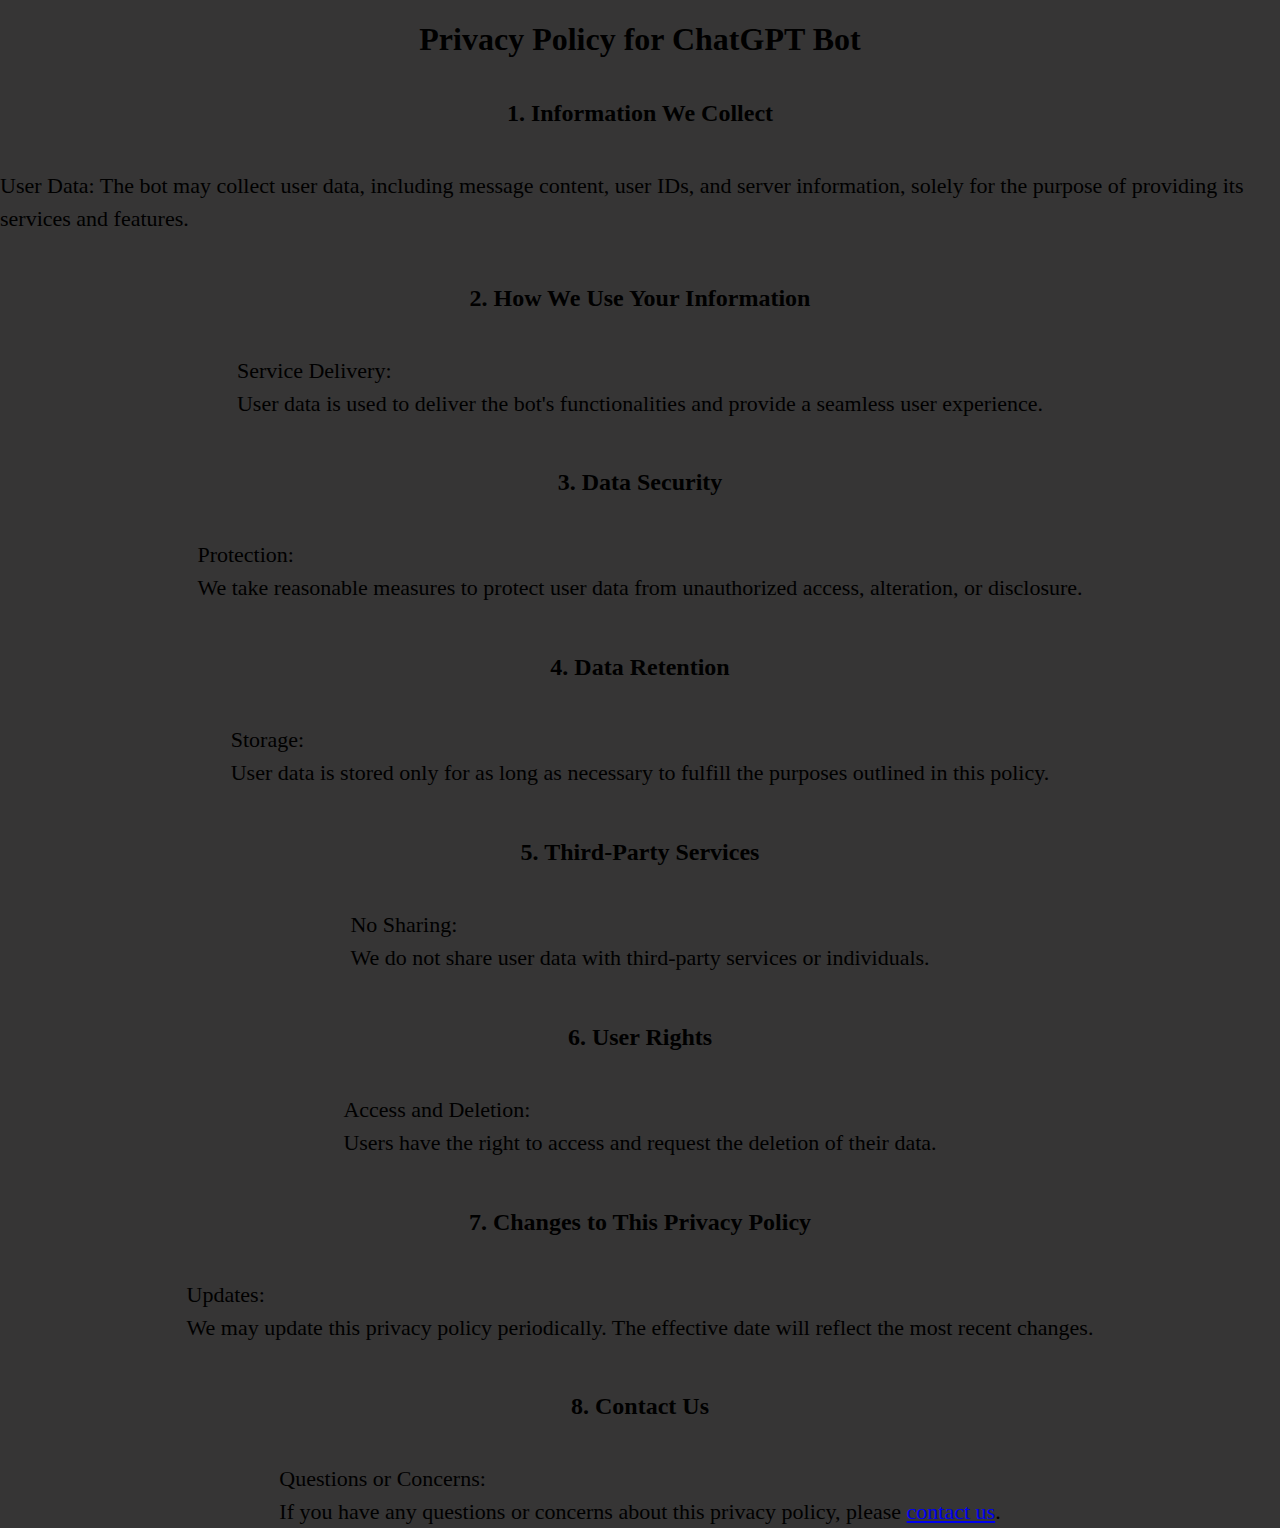
<file: index.html>
<!DOCTYPE html>
<html lang="en">

<head>
  <link rel="stylesheet" href="style.css" />
  <meta name="viewport" content="width=device-width, initial-scale=1.0">
  <title>Privacy Policy</title>
</head>

<body>
  <h1> Privacy Policy for ChatGPT Bot </h1>  
  <h2> 1. Information We Collect </h2> 
  <p>        
User Data: The bot may collect user data, including message content, user IDs, and server information, solely for the purpose of providing its services and features.
  </p>
  <h2>2. How We Use Your Information </h2>
  <p> 
Service Delivery: <br> User data is used to deliver the bot's functionalities and provide a seamless user experience.
  </p> 
<h2>3. Data Security </h2>
  <p> 
Protection: <br>We take reasonable measures to protect user data from unauthorized access, alteration, or disclosure.
    </p> 
<h2> 4. Data Retention</h2>
  <p> 
Storage: <br>User data is stored only for as long as necessary to fulfill the purposes outlined in this policy.
    </p> 
<h2>5. Third-Party Services</h2>
  <p> 
No Sharing: <br>We do not share user data with third-party services or individuals.
  </p> 
<h2>6. User Rights</h2>
  <p> 
Access and Deletion: <br>Users have the right to access and request the deletion of their data.
  </p> 
<h2>7. Changes to This Privacy Policy</h2>
  <p> 
Updates: <br>We may update this privacy policy periodically. The effective date will reflect the most recent changes.
  </p> 
<h2>8. Contact Us</h2>
  <p> 
Questions or Concerns: <br>If you have any questions or concerns about this privacy policy, please <a href="https://discord.gg/46tVMUqMBD">contact us</a>.
  </p>
</body>

</html>
</file>
<file: style.css>
body {
	display: flex;
	align-items: center;
	height: 100vh;
	margin: 0; /* Remove default margin */
	flex-direction: column; /* Display children in a column */
	background-color: #363535;
	font-family: Verdana;
}

h1.title {
    font-size: 60px;
    color: white;
    margin-top: 20px; /* Adjust this value as needed */
}

.statement {
	max-width: 600px; /* Adjust the width as needed */
	color: white;
	text-align: center;
	margin-right: 20px; /* Adjust the right margin as needed */
	margin-left: 20px; /* Adjust the left margin as needed */
}


h1.subtitle {
	font-size: 40px;
	margin-bottom: 20px;
}

.logo {
	width: 100px;
	height: auto;
	margin-top: 40px;
}

p {
	font-size: 22px;
	margin-bottom: 30px;
	line-height: 1.5;
}

@media screen and (max-width: 600px) {
	h1.title {
		font-size: 50px;
	}

	h1.subtitle {
		font-size: 30px;
	}

	p {
		font-size: 18px;
	}
}

@media screen and (max-width: 400px) {
	h1.title {
		font-size: 30px;
	}

	h1.subtitle {
		font-size: 20px;
	}

	p {
		font-size: 15px;
	}
}
</file>
